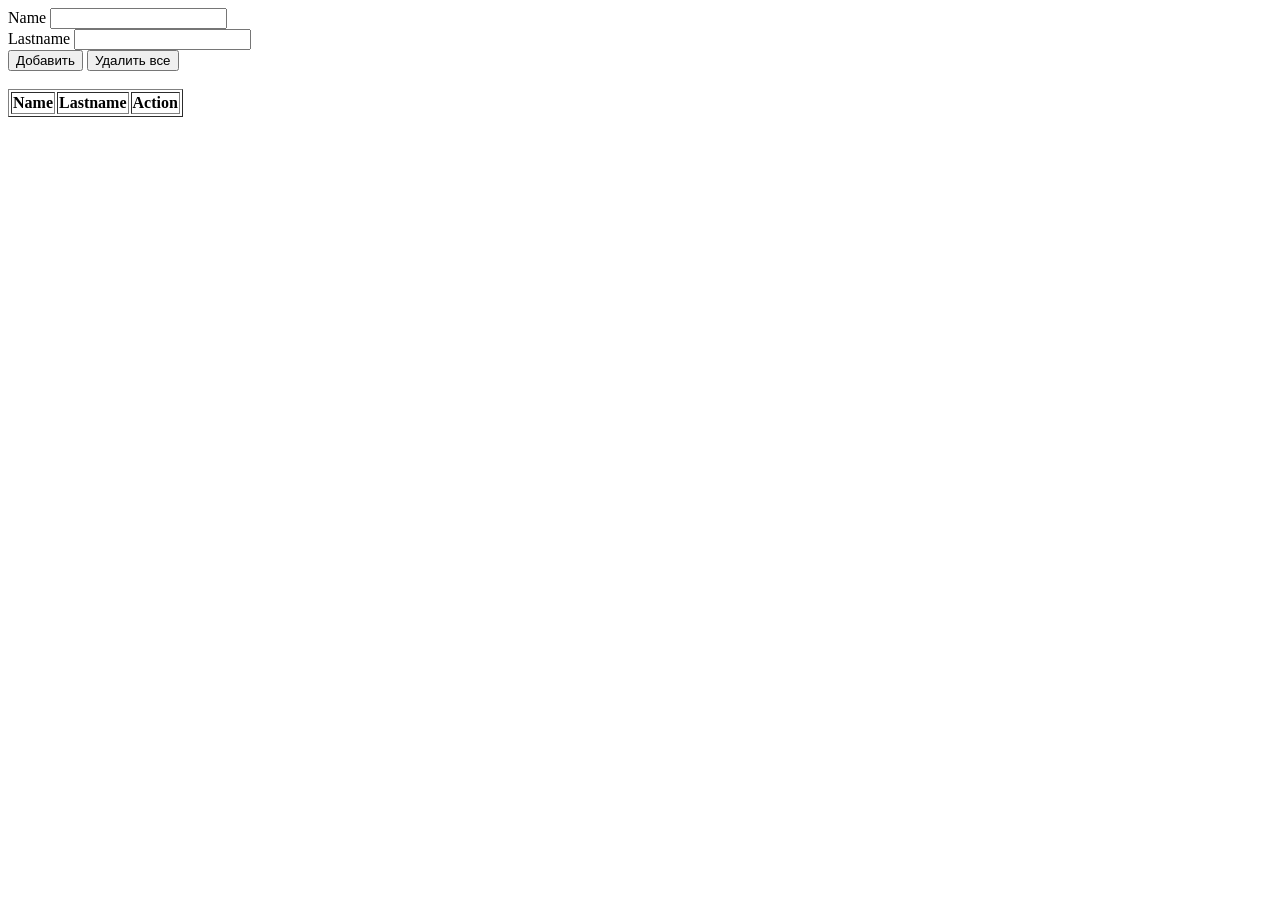
<file: signup.ru/register(ничего)/remoterow/index.html>
<!DOCTYPE html>
<html lang="en">
<head>
    <meta charset="UTF-8">
    <title>Title</title>
</head>
<body>
    <div>

            <label for="name">Name</label>
            <input name="name" id="name" type="text"><br>
            <label for="lastname">Lastname</label>
            <input name="lastname" id="lastname" type="text"><br>
            <button id="add" onclick="Add(); return false;">Добавить</button>


        <button onclick="delall(); return false;">Удалить все</button>
    </div>
    <br>
    <div>
        <table id="table" border="1">
            <tr>
                <th>Name</th>
                <th>Lastname</th>
                <th>Action</th>
            </tr>
        </table>
    </div>
<script>
    function Add() {

        var name = document.getElementById('name').value;
        var last = document.getElementById('lastname').value;

        if(name && last) {
            var tr = document.createElement('tr');

            var td1 = document.createElement('td');
            var td2 = document.createElement('td');
            var td3 = document.createElement('td');

            var text1 = document.createTextNode(name);
            var text2 = document.createTextNode(last);
            var text3 = document.createElement("button");
            var buttext = document.createTextNode("Удалить");
            var atr = document.createAttribute('onclick');
            atr.value = 'deleteRow(this);';
            text3.appendChild(buttext);
            text3.setAttributeNode(atr);

            td1.appendChild(text1);
            td2.appendChild(text2);
            td3.appendChild(text3);

            tr.appendChild(td1);
            tr.appendChild(td2);
            tr.appendChild(td3);

            var table = document.getElementById('table');
            table.appendChild(tr);
            console.log("added");
        }
    }
    function delall() {
        var table = document.getElementById('table');

        for (var i=table.rows.length-1;i>0;i--){
            table.deleteRow(i);
        }
    }
    function deleteRow(r) {
        var i = r.parentNode.parentNode.rowIndex;
        document.getElementById("table").deleteRow(i);
    }
</script>
</body>
</html>
</file>
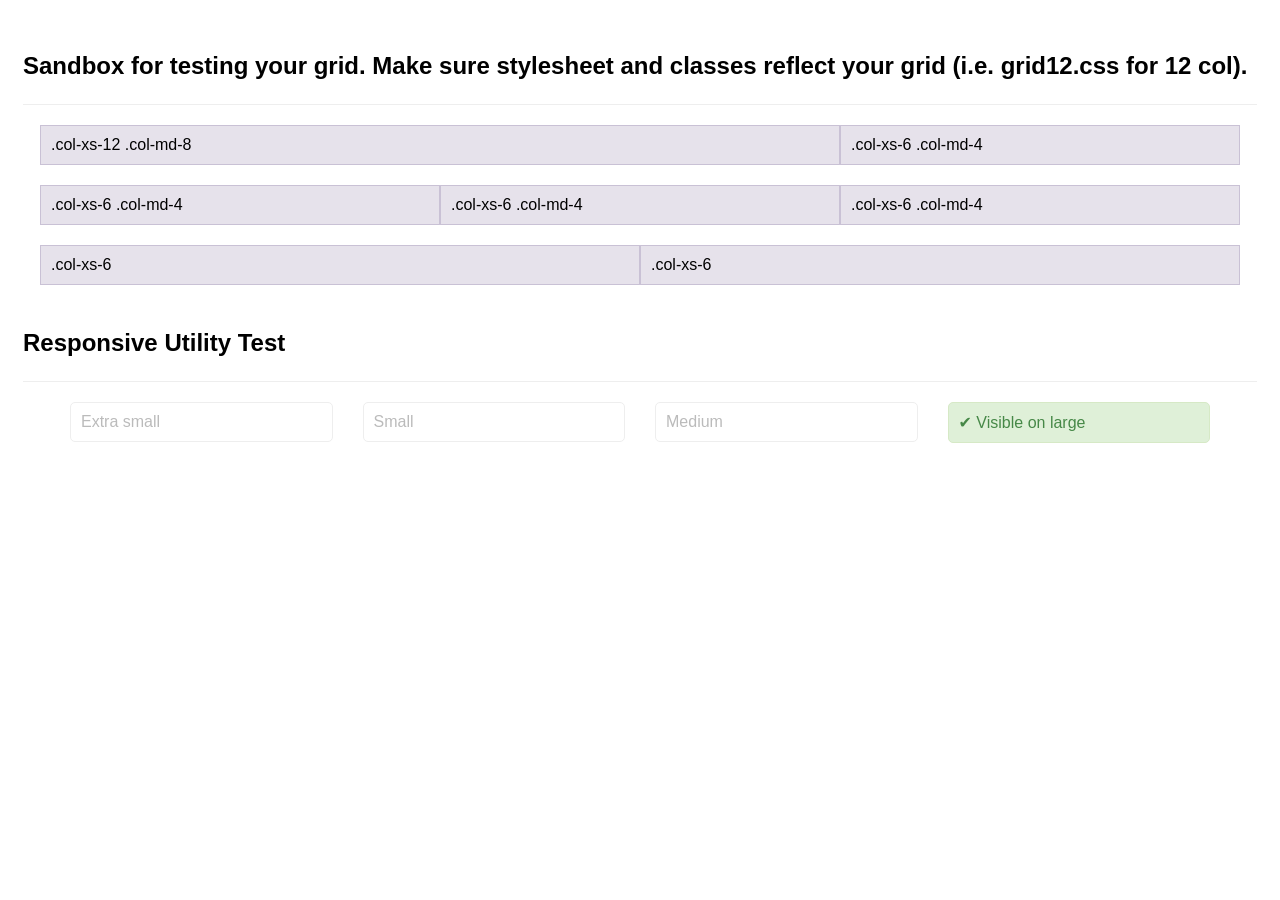
<file: test.ru/media/assets/bootstrap-grid-only/css/sandbox.html>
<!DOCTYPE html>
<html lang="en">
<head>
  <meta charset="utf-8">
  <meta content="IE=edge" http-equiv="X-UA-Compatible">
  <meta content="width=device-width, initial-scale=1" name="viewport">
  <title>Grid Template Sandbox</title>
  <link rel="stylesheet" href="grid12.css">
  <style>
    .grid-test, .responsive-utilities-test {
      margin:1em 2em;    
    }
    .grid-test [class*="col-"] {
      background: rgba(86, 61, 124, 0.15);
      border: 1px solid rgba(86, 61, 124, 0.2);
      padding:10px;
    }
    .responsive-utilities-test [class*="col-"] [class*="visible-"],
    .responsive-utilities-test [class*="col-"] [class*="hidden-"] {
      padding:10px;
      display:block;
      border: 1px solid #eee;
      background:#FFF;
      border-radius:5px;
      color:#bbb;
    }
    .responsive-utilities-test [class*="col-"] [class*="visible-"] {
      background: #dff0d8;
      border: 1px solid #d6e9c6;
      color: #468847;
    }
    .row { margin-bottom:20px;}
    body { font-family: helvetica, verdana, sans; }
    h2 { border-bottom: solid 1px #EEE; padding:1em 0; }
  </style>
</head>
<body>
  <div class="container-fluid">
    <h2>Sandbox for testing your grid. Make sure stylesheet and classes reflect your grid (i.e. grid12.css for 12 col).</h2>
    <div class="grid-test">
      <div class="row">
        <div class="col-xs-12 col-md-8">.col-xs-12 .col-md-8</div>
        <div class="col-xs-6 col-md-4">.col-xs-6 .col-md-4</div>
      </div>
      <div class="row">
        <div class="col-xs-6 col-md-4">.col-xs-6 .col-md-4</div>
        <div class="col-xs-6 col-md-4">.col-xs-6 .col-md-4</div>
        <div class="col-xs-6 col-md-4">.col-xs-6 .col-md-4</div>
      </div>
      <div class="row">
        <div class="col-xs-6">.col-xs-6</div>
        <div class="col-xs-6">.col-xs-6</div>
      </div>
    </div>
  
    <h2>Responsive Utility Test</h2>
    <div class="row responsive-utilities-test visible-on">
      <div class="col-xs-6 col-sm-3">
        <span class="hidden-xs">Extra small</span>
        <span class="visible-xs-block">✔ Visible on x-small</span>
      </div>
      <div class="col-xs-6 col-sm-3">
        <span class="hidden-sm">Small</span>
        <span class="visible-sm-block">✔ Visible on small</span>
      </div>
      <div class="clearfix visible-xs-block"></div>
      <div class="col-xs-6 col-sm-3">
        <span class="hidden-md">Medium</span>
        <span class="visible-md-block">✔ Visible on medium</span>
      </div>
      <div class="col-xs-6 col-sm-3">
        <span class="hidden-lg">Large</span>
        <span class="visible-lg-block">✔ Visible on large</span>
      </div>
    </div>
  </div>
</body>
</html>
</file>
<file: test.ru/media/assets/bootstrap-grid-only/css/grid12.css>
@-ms-viewport {
  width: device-width;
}
.visible-xs,
.visible-sm,
.visible-md,
.visible-lg {
  display: none !important;
}
.visible-xs-block,
.visible-xs-inline,
.visible-xs-inline-block,
.visible-sm-block,
.visible-sm-inline,
.visible-sm-inline-block,
.visible-md-block,
.visible-md-inline,
.visible-md-inline-block,
.visible-lg-block,
.visible-lg-inline,
.visible-lg-inline-block {
  display: none !important;
}
@media (max-width: 767px) {
  .visible-xs {
    display: block !important;
  }
  table.visible-xs {
    display: table;
  }
  tr.visible-xs {
    display: table-row !important;
  }
  th.visible-xs,
  td.visible-xs {
    display: table-cell !important;
  }
}
@media (max-width: 767px) {
  .visible-xs-block {
    display: block !important;
  }
}
@media (max-width: 767px) {
  .visible-xs-inline {
    display: inline !important;
  }
}
@media (max-width: 767px) {
  .visible-xs-inline-block {
    display: inline-block !important;
  }
}
@media (min-width: 768px) and (max-width: 991px) {
  .visible-sm {
    display: block !important;
  }
  table.visible-sm {
    display: table;
  }
  tr.visible-sm {
    display: table-row !important;
  }
  th.visible-sm,
  td.visible-sm {
    display: table-cell !important;
  }
}
@media (min-width: 768px) and (max-width: 991px) {
  .visible-sm-block {
    display: block !important;
  }
}
@media (min-width: 768px) and (max-width: 991px) {
  .visible-sm-inline {
    display: inline !important;
  }
}
@media (min-width: 768px) and (max-width: 991px) {
  .visible-sm-inline-block {
    display: inline-block !important;
  }
}
@media (min-width: 992px) and (max-width: 1199px) {
  .visible-md {
    display: block !important;
  }
  table.visible-md {
    display: table;
  }
  tr.visible-md {
    display: table-row !important;
  }
  th.visible-md,
  td.visible-md {
    display: table-cell !important;
  }
}
@media (min-width: 992px) and (max-width: 1199px) {
  .visible-md-block {
    display: block !important;
  }
}
@media (min-width: 992px) and (max-width: 1199px) {
  .visible-md-inline {
    display: inline !important;
  }
}
@media (min-width: 992px) and (max-width: 1199px) {
  .visible-md-inline-block {
    display: inline-block !important;
  }
}
@media (min-width: 1200px) {
  .visible-lg {
    display: block !important;
  }
  table.visible-lg {
    display: table;
  }
  tr.visible-lg {
    display: table-row !important;
  }
  th.visible-lg,
  td.visible-lg {
    display: table-cell !important;
  }
}
@media (min-width: 1200px) {
  .visible-lg-block {
    display: block !important;
  }
}
@media (min-width: 1200px) {
  .visible-lg-inline {
    display: inline !important;
  }
}
@media (min-width: 1200px) {
  .visible-lg-inline-block {
    display: inline-block !important;
  }
}
@media (max-width: 767px) {
  .hidden-xs {
    display: none !important;
  }
}
@media (min-width: 768px) and (max-width: 991px) {
  .hidden-sm {
    display: none !important;
  }
}
@media (min-width: 992px) and (max-width: 1199px) {
  .hidden-md {
    display: none !important;
  }
}
@media (min-width: 1200px) {
  .hidden-lg {
    display: none !important;
  }
}
.visible-print {
  display: none !important;
}
@media print {
  .visible-print {
    display: block !important;
  }
  table.visible-print {
    display: table;
  }
  tr.visible-print {
    display: table-row !important;
  }
  th.visible-print,
  td.visible-print {
    display: table-cell !important;
  }
}
.visible-print-block {
  display: none !important;
}
@media print {
  .visible-print-block {
    display: block !important;
  }
}
.visible-print-inline {
  display: none !important;
}
@media print {
  .visible-print-inline {
    display: inline !important;
  }
}
.visible-print-inline-block {
  display: none !important;
}
@media print {
  .visible-print-inline-block {
    display: inline-block !important;
  }
}
@media print {
  .hidden-print {
    display: none !important;
  }
}
.container {
  margin-right: auto;
  margin-left: auto;
  padding-left: 15px;
  padding-right: 15px;
}
@media (min-width: 768px) {
  .container {
    width: 750px;
  }
}
@media (min-width: 992px) {
  .container {
    width: 970px;
  }
}
@media (min-width: 1200px) {
  .container {
    width: 1140px;
  }
}
@media (min-width: 1366px) {
  .container {
    width: 1400px;
  }
}
.container-fluid {
  margin-right: auto;
  margin-left: auto;
  padding-left: 15px;
  padding-right: 15px;
}
.row {
  margin-left: -15px;
  margin-right: -15px;
}
.col, .col-xs-1, .col-sm-1, .col-md-1, .col-lg-1, .col-xs-2, .col-sm-2, .col-md-2, .col-lg-2, .col-xs-3, .col-sm-3, .col-md-3, .col-lg-3, .col-xs-4, .col-sm-4, .col-md-4, .col-lg-4, .col-xs-5, .col-sm-5, .col-md-5, .col-lg-5, .col-xs-6, .col-sm-6, .col-md-6, .col-lg-6, .col-xs-7, .col-sm-7, .col-md-7, .col-lg-7, .col-xs-8, .col-sm-8, .col-md-8, .col-lg-8, .col-xs-9, .col-sm-9, .col-md-9, .col-lg-9, .col-xs-10, .col-sm-10, .col-md-10, .col-lg-10, .col-xs-11, .col-sm-11, .col-md-11, .col-lg-11, .col-xs-12, .col-sm-12, .col-md-12, .col-lg-12 {
  position: relative;
  min-height: 1px;
  padding-left: 15px;
  padding-right: 15px;
}
.col, .col-xs-1, .col-xs-2, .col-xs-3, .col-xs-4, .col-xs-5, .col-xs-6, .col-xs-7, .col-xs-8, .col-xs-9, .col-xs-10, .col-xs-11, .col-xs-12 {
  float: left;
}
.col-xs-12 {
  width: 100%;
}
.col-xs-11 {
  width: 91.66666667%;
}
.col-xs-10 {
  width: 83.33333333%;
}
.col-xs-9 {
  width: 75%;
}
.col-xs-8 {
  width: 66.66666667%;
}
.col-xs-7 {
  width: 58.33333333%;
}
.col-xs-6 {
  width: 50%;
}
.col-xs-5 {
  width: 41.66666667%;
}
.col-xs-4 {
  width: 33.33333333%;
}
.col-xs-3 {
  width: 25%;
}
.col-xs-2 {
  width: 16.66666667%;
}
.col-xs-1 {
  width: 8.33333333%;
}
.col-xs-pull-12 {
  right: 100%;
}
.col-xs-pull-11 {
  right: 91.66666667%;
}
.col-xs-pull-10 {
  right: 83.33333333%;
}
.col-xs-pull-9 {
  right: 75%;
}
.col-xs-pull-8 {
  right: 66.66666667%;
}
.col-xs-pull-7 {
  right: 58.33333333%;
}
.col-xs-pull-6 {
  right: 50%;
}
.col-xs-pull-5 {
  right: 41.66666667%;
}
.col-xs-pull-4 {
  right: 33.33333333%;
}
.col-xs-pull-3 {
  right: 25%;
}
.col-xs-pull-2 {
  right: 16.66666667%;
}
.col-xs-pull-1 {
  right: 8.33333333%;
}
.col-xs-pull-0 {
  right: auto;
}
.col-xs-push-12 {
  left: 100%;
}
.col-xs-push-11 {
  left: 91.66666667%;
}
.col-xs-push-10 {
  left: 83.33333333%;
}
.col-xs-push-9 {
  left: 75%;
}
.col-xs-push-8 {
  left: 66.66666667%;
}
.col-xs-push-7 {
  left: 58.33333333%;
}
.col-xs-push-6 {
  left: 50%;
}
.col-xs-push-5 {
  left: 41.66666667%;
}
.col-xs-push-4 {
  left: 33.33333333%;
}
.col-xs-push-3 {
  left: 25%;
}
.col-xs-push-2 {
  left: 16.66666667%;
}
.col-xs-push-1 {
  left: 8.33333333%;
}
.col-xs-push-0 {
  left: auto;
}
.col-xs-offset-12 {
  margin-left: 100%;
}
.col-xs-offset-11 {
  margin-left: 91.66666667%;
}
.col-xs-offset-10 {
  margin-left: 83.33333333%;
}
.col-xs-offset-9 {
  margin-left: 75%;
}
.col-xs-offset-8 {
  margin-left: 66.66666667%;
}
.col-xs-offset-7 {
  margin-left: 58.33333333%;
}
.col-xs-offset-6 {
  margin-left: 50%;
}
.col-xs-offset-5 {
  margin-left: 41.66666667%;
}
.col-xs-offset-4 {
  margin-left: 33.33333333%;
}
.col-xs-offset-3 {
  margin-left: 25%;
}
.col-xs-offset-2 {
  margin-left: 16.66666667%;
}
.col-xs-offset-1 {
  margin-left: 8.33333333%;
}
.col-xs-offset-0 {
  margin-left: 0%;
}
@media (min-width: 768px) {
  .col, .col-sm-1, .col-sm-2, .col-sm-3, .col-sm-4, .col-sm-5, .col-sm-6, .col-sm-7, .col-sm-8, .col-sm-9, .col-sm-10, .col-sm-11, .col-sm-12 {
    float: left;
  }
  .col-sm-12 {
    width: 100%;
  }
  .col-sm-11 {
    width: 91.66666667%;
  }
  .col-sm-10 {
    width: 83.33333333%;
  }
  .col-sm-9 {
    width: 75%;
  }
  .col-sm-8 {
    width: 66.66666667%;
  }
  .col-sm-7 {
    width: 58.33333333%;
  }
  .col-sm-6 {
    width: 50%;
  }
  .col-sm-5 {
    width: 41.66666667%;
  }
  .col-sm-4 {
    width: 33.33333333%;
  }
  .col-sm-3 {
    width: 25%;
  }
  .col-sm-2 {
    width: 16.66666667%;
  }
  .col-sm-1 {
    width: 8.33333333%;
  }
  .col-sm-pull-12 {
    right: 100%;
  }
  .col-sm-pull-11 {
    right: 91.66666667%;
  }
  .col-sm-pull-10 {
    right: 83.33333333%;
  }
  .col-sm-pull-9 {
    right: 75%;
  }
  .col-sm-pull-8 {
    right: 66.66666667%;
  }
  .col-sm-pull-7 {
    right: 58.33333333%;
  }
  .col-sm-pull-6 {
    right: 50%;
  }
  .col-sm-pull-5 {
    right: 41.66666667%;
  }
  .col-sm-pull-4 {
    right: 33.33333333%;
  }
  .col-sm-pull-3 {
    right: 25%;
  }
  .col-sm-pull-2 {
    right: 16.66666667%;
  }
  .col-sm-pull-1 {
    right: 8.33333333%;
  }
  .col-sm-pull-0 {
    right: auto;
  }
  .col-sm-push-12 {
    left: 100%;
  }
  .col-sm-push-11 {
    left: 91.66666667%;
  }
  .col-sm-push-10 {
    left: 83.33333333%;
  }
  .col-sm-push-9 {
    left: 75%;
  }
  .col-sm-push-8 {
    left: 66.66666667%;
  }
  .col-sm-push-7 {
    left: 58.33333333%;
  }
  .col-sm-push-6 {
    left: 50%;
  }
  .col-sm-push-5 {
    left: 41.66666667%;
  }
  .col-sm-push-4 {
    left: 33.33333333%;
  }
  .col-sm-push-3 {
    left: 25%;
  }
  .col-sm-push-2 {
    left: 16.66666667%;
  }
  .col-sm-push-1 {
    left: 8.33333333%;
  }
  .col-sm-push-0 {
    left: auto;
  }
  .col-sm-offset-12 {
    margin-left: 100%;
  }
  .col-sm-offset-11 {
    margin-left: 91.66666667%;
  }
  .col-sm-offset-10 {
    margin-left: 83.33333333%;
  }
  .col-sm-offset-9 {
    margin-left: 75%;
  }
  .col-sm-offset-8 {
    margin-left: 66.66666667%;
  }
  .col-sm-offset-7 {
    margin-left: 58.33333333%;
  }
  .col-sm-offset-6 {
    margin-left: 50%;
  }
  .col-sm-offset-5 {
    margin-left: 41.66666667%;
  }
  .col-sm-offset-4 {
    margin-left: 33.33333333%;
  }
  .col-sm-offset-3 {
    margin-left: 25%;
  }
  .col-sm-offset-2 {
    margin-left: 16.66666667%;
  }
  .col-sm-offset-1 {
    margin-left: 8.33333333%;
  }
  .col-sm-offset-0 {
    margin-left: 0%;
  }
}
@media (min-width: 992px) {
  .col, .col-md-1, .col-md-2, .col-md-3, .col-md-4, .col-md-5, .col-md-6, .col-md-7, .col-md-8, .col-md-9, .col-md-10, .col-md-11, .col-md-12 {
    float: left;
  }
  .col-md-12 {
    width: 100%;
  }
  .col-md-11 {
    width: 91.66666667%;
  }
  .col-md-10 {
    width: 83.33333333%;
  }
  .col-md-9 {
    width: 75%;
  }
  .col-md-8 {
    width: 66.66666667%;
  }
  .col-md-7 {
    width: 58.33333333%;
  }
  .col-md-6 {
    width: 50%;
  }
  .col-md-5 {
    width: 41.66666667%;
  }
  .col-md-4 {
    width: 33.33333333%;
  }
  .col-md-3 {
    width: 25%;
  }
  .col-md-2 {
    width: 16.66666667%;
  }
  .col-md-1 {
    width: 8.33333333%;
  }
  .col-md-pull-12 {
    right: 100%;
  }
  .col-md-pull-11 {
    right: 91.66666667%;
  }
  .col-md-pull-10 {
    right: 83.33333333%;
  }
  .col-md-pull-9 {
    right: 75%;
  }
  .col-md-pull-8 {
    right: 66.66666667%;
  }
  .col-md-pull-7 {
    right: 58.33333333%;
  }
  .col-md-pull-6 {
    right: 50%;
  }
  .col-md-pull-5 {
    right: 41.66666667%;
  }
  .col-md-pull-4 {
    right: 33.33333333%;
  }
  .col-md-pull-3 {
    right: 25%;
  }
  .col-md-pull-2 {
    right: 16.66666667%;
  }
  .col-md-pull-1 {
    right: 8.33333333%;
  }
  .col-md-pull-0 {
    right: auto;
  }
  .col-md-push-12 {
    left: 100%;
  }
  .col-md-push-11 {
    left: 91.66666667%;
  }
  .col-md-push-10 {
    left: 83.33333333%;
  }
  .col-md-push-9 {
    left: 75%;
  }
  .col-md-push-8 {
    left: 66.66666667%;
  }
  .col-md-push-7 {
    left: 58.33333333%;
  }
  .col-md-push-6 {
    left: 50%;
  }
  .col-md-push-5 {
    left: 41.66666667%;
  }
  .col-md-push-4 {
    left: 33.33333333%;
  }
  .col-md-push-3 {
    left: 25%;
  }
  .col-md-push-2 {
    left: 16.66666667%;
  }
  .col-md-push-1 {
    left: 8.33333333%;
  }
  .col-md-push-0 {
    left: auto;
  }
  .col-md-offset-12 {
    margin-left: 100%;
  }
  .col-md-offset-11 {
    margin-left: 91.66666667%;
  }
  .col-md-offset-10 {
    margin-left: 83.33333333%;
  }
  .col-md-offset-9 {
    margin-left: 75%;
  }
  .col-md-offset-8 {
    margin-left: 66.66666667%;
  }
  .col-md-offset-7 {
    margin-left: 58.33333333%;
  }
  .col-md-offset-6 {
    margin-left: 50%;
  }
  .col-md-offset-5 {
    margin-left: 41.66666667%;
  }
  .col-md-offset-4 {
    margin-left: 33.33333333%;
  }
  .col-md-offset-3 {
    margin-left: 25%;
  }
  .col-md-offset-2 {
    margin-left: 16.66666667%;
  }
  .col-md-offset-1 {
    margin-left: 8.33333333%;
  }
  .col-md-offset-0 {
    margin-left: 0%;
  }
}
@media (min-width: 1200px) {
  .col, .col-lg-1, .col-lg-2, .col-lg-3, .col-lg-4, .col-lg-5, .col-lg-6, .col-lg-7, .col-lg-8, .col-lg-9, .col-lg-10, .col-lg-11, .col-lg-12 {
    float: left;
  }
  .col-lg-12 {
    width: 100%;
  }
  .col-lg-11 {
    width: 91.66666667%;
  }
  .col-lg-10 {
    width: 83.33333333%;
  }
  .col-lg-9 {
    width: 75%;
  }
  .col-lg-8 {
    width: 66.66666667%;
  }
  .col-lg-7 {
    width: 58.33333333%;
  }
  .col-lg-6 {
    width: 50%;
  }
  .col-lg-5 {
    width: 41.66666667%;
  }
  .col-lg-4 {
    width: 33.33333333%;
  }
  .col-lg-3 {
    width: 25%;
  }
  .col-lg-2 {
    width: 16.66666667%;
  }
  .col-lg-1 {
    width: 8.33333333%;
  }
  .col-lg-pull-12 {
    right: 100%;
  }
  .col-lg-pull-11 {
    right: 91.66666667%;
  }
  .col-lg-pull-10 {
    right: 83.33333333%;
  }
  .col-lg-pull-9 {
    right: 75%;
  }
  .col-lg-pull-8 {
    right: 66.66666667%;
  }
  .col-lg-pull-7 {
    right: 58.33333333%;
  }
  .col-lg-pull-6 {
    right: 50%;
  }
  .col-lg-pull-5 {
    right: 41.66666667%;
  }
  .col-lg-pull-4 {
    right: 33.33333333%;
  }
  .col-lg-pull-3 {
    right: 25%;
  }
  .col-lg-pull-2 {
    right: 16.66666667%;
  }
  .col-lg-pull-1 {
    right: 8.33333333%;
  }
  .col-lg-pull-0 {
    right: auto;
  }
  .col-lg-push-12 {
    left: 100%;
  }
  .col-lg-push-11 {
    left: 91.66666667%;
  }
  .col-lg-push-10 {
    left: 83.33333333%;
  }
  .col-lg-push-9 {
    left: 75%;
  }
  .col-lg-push-8 {
    left: 66.66666667%;
  }
  .col-lg-push-7 {
    left: 58.33333333%;
  }
  .col-lg-push-6 {
    left: 50%;
  }
  .col-lg-push-5 {
    left: 41.66666667%;
  }
  .col-lg-push-4 {
    left: 33.33333333%;
  }
  .col-lg-push-3 {
    left: 25%;
  }
  .col-lg-push-2 {
    left: 16.66666667%;
  }
  .col-lg-push-1 {
    left: 8.33333333%;
  }
  .col-lg-push-0 {
    left: auto;
  }
  .col-lg-offset-12 {
    margin-left: 100%;
  }
  .col-lg-offset-11 {
    margin-left: 91.66666667%;
  }
  .col-lg-offset-10 {
    margin-left: 83.33333333%;
  }
  .col-lg-offset-9 {
    margin-left: 75%;
  }
  .col-lg-offset-8 {
    margin-left: 66.66666667%;
  }
  .col-lg-offset-7 {
    margin-left: 58.33333333%;
  }
  .col-lg-offset-6 {
    margin-left: 50%;
  }
  .col-lg-offset-5 {
    margin-left: 41.66666667%;
  }
  .col-lg-offset-4 {
    margin-left: 33.33333333%;
  }
  .col-lg-offset-3 {
    margin-left: 25%;
  }
  .col-lg-offset-2 {
    margin-left: 16.66666667%;
  }
  .col-lg-offset-1 {
    margin-left: 8.33333333%;
  }
  .col-lg-offset-0 {
    margin-left: 0%;
  }
}
.clearfix,
.clearfix:before,
.clearfix:after,
.container:before,
.container:after,
.container-fluid:before,
.container-fluid:after,
.row:before,
.row:after {
  content: " ";
  display: table;
}
.clearfix:after,
.container:after,
.container-fluid:after,
.row:after {
  clear: both;
}
.center-block {
  display: block;
  margin-left: auto;
  margin-right: auto;
}
.pull-right {
  float: right !important;
}
.pull-left {
  float: left !important;
}
*,
*:before,
*:after {
  -webkit-box-sizing: border-box;
  -moz-box-sizing: border-box;
  box-sizing: border-box;
}
</file>
